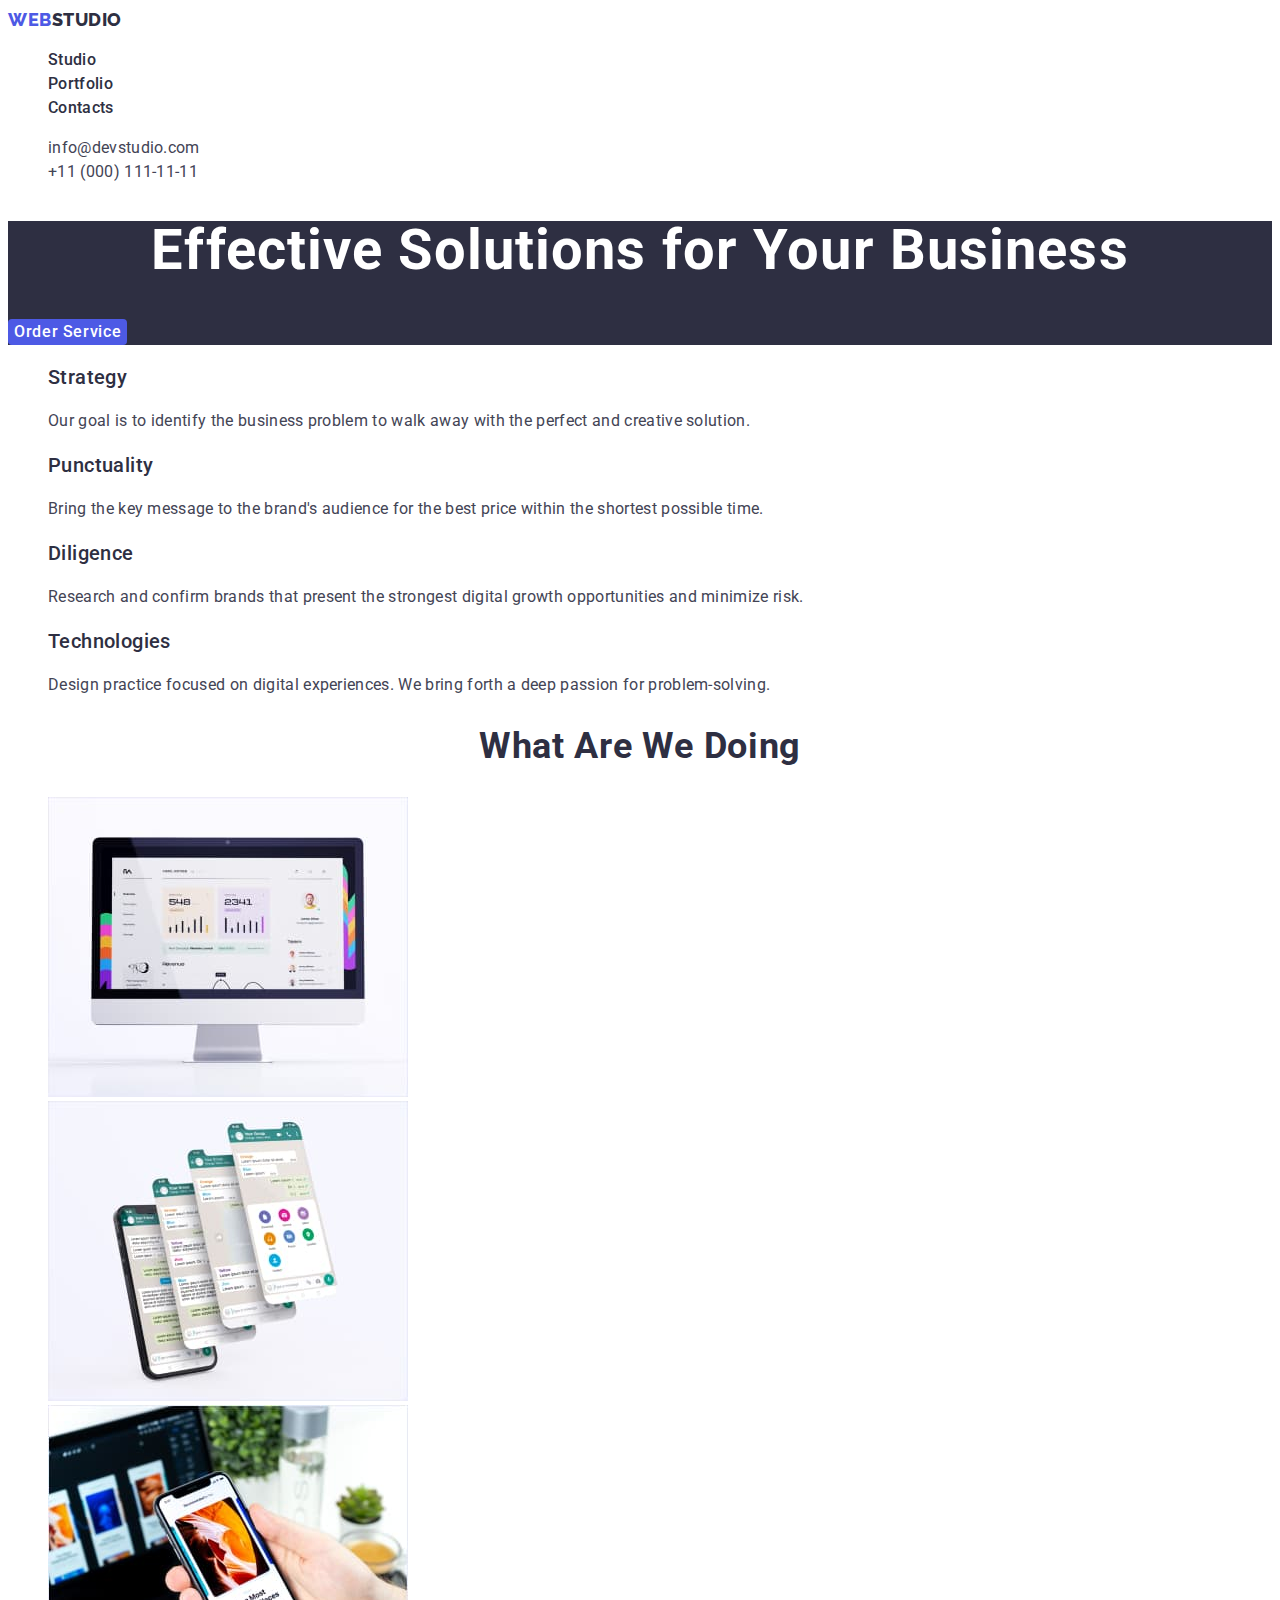
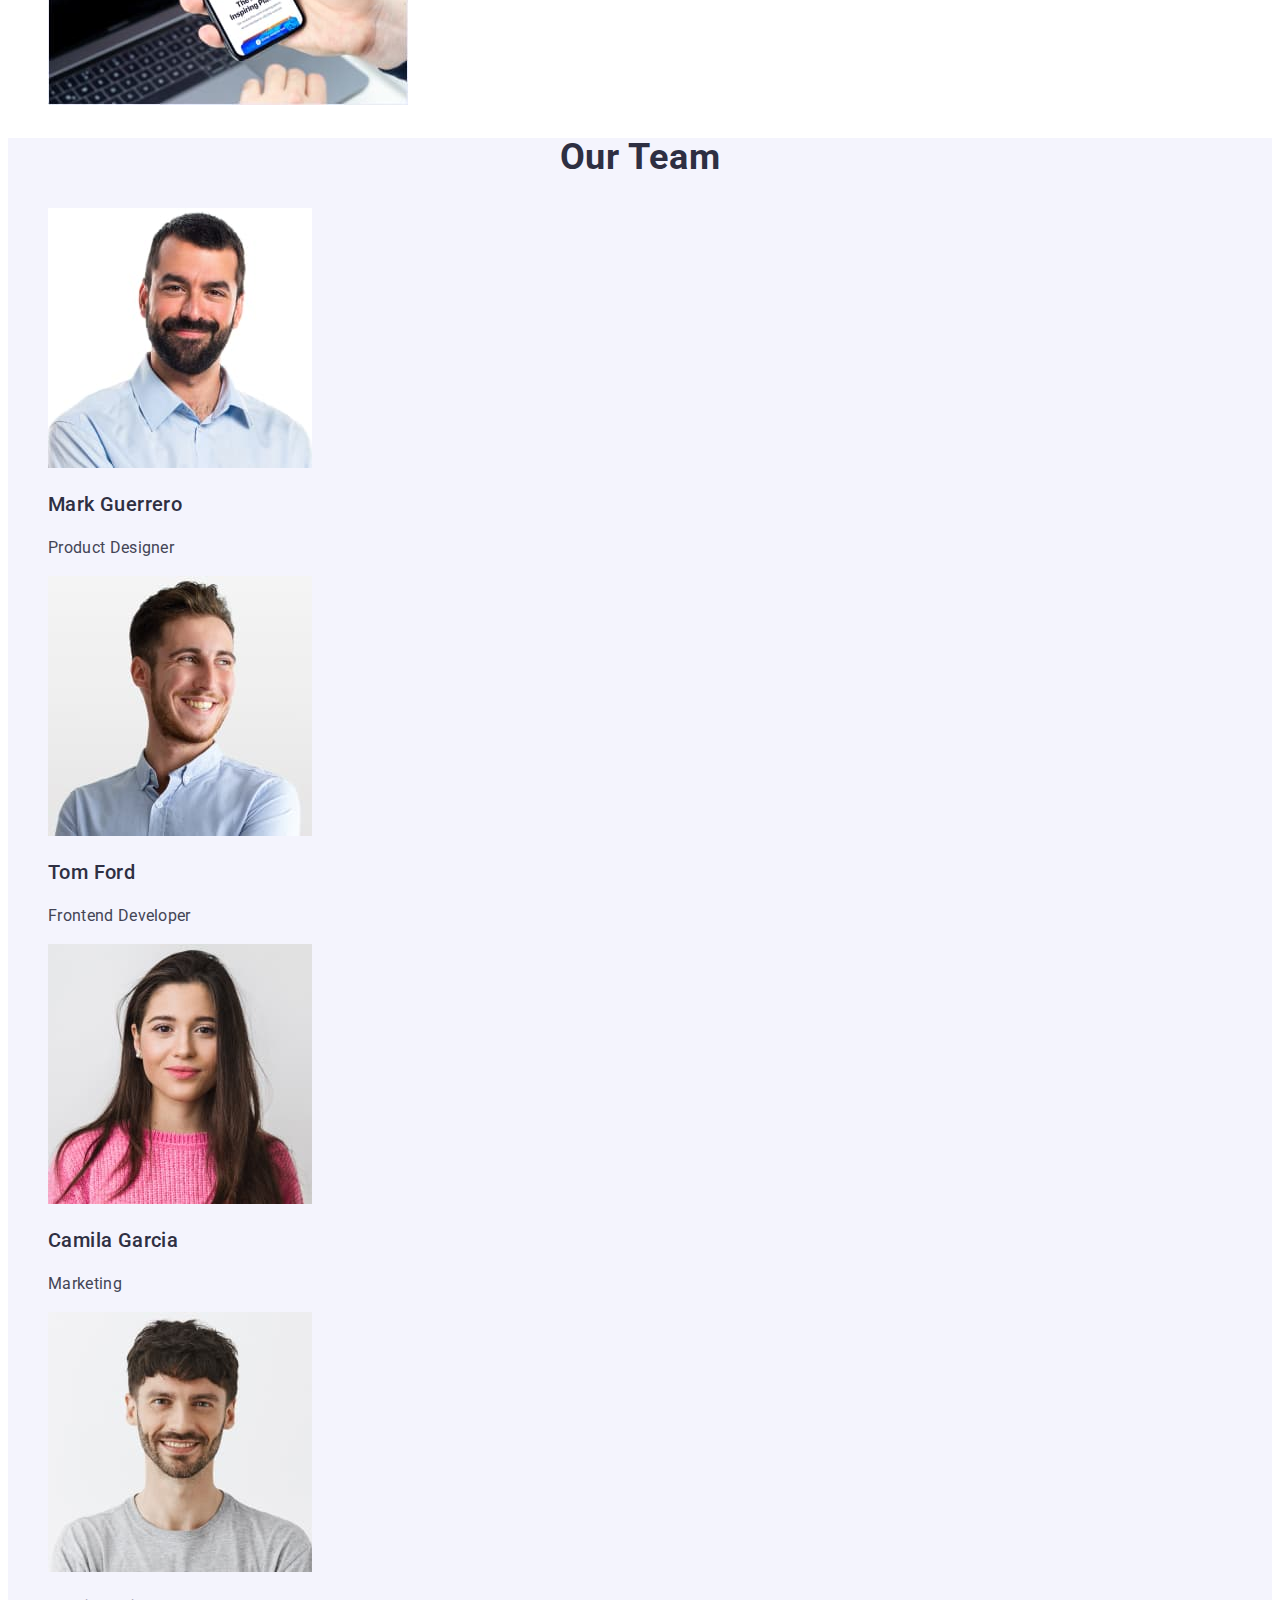
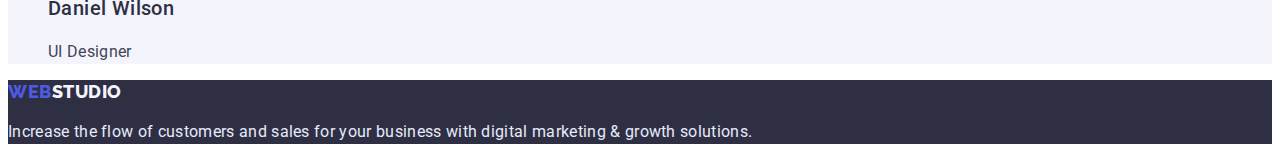
<file: index.html>
<!DOCTYPE html>

<html lang="en">
  <head>
    <meta charset="UTF-8">
    <meta http-equiv="X-UA-Compatible" content="IE=edge">
    <meta name="viewport" content="width=device-width, initial-scale=1.0">
    <title>Web Studio</title>
    <meta name="description" content="Effective Solutions for Your Business">
    <link rel="preconnect" href="https://fonts.googleapis.com">
    <link rel="preconnect" href="https://fonts.gstatic.com" crossorigin>
    <link
      href="https://fonts.googleapis.com/css2?family=Raleway:wght@800&family=Roboto:wght@400;500;700;900&display=swap"
      rel="stylesheet">
    <link rel="stylesheet" href="./css/styles.css">
  </head>

  <body>
    <!-- =====##### *HEADER* #####===== -->
    <header class="header">
      <!-- The logo -->
      <a class="logo link" href="">Web<span class="logo-theme-light">Studio</span></a>

      <!-- Main navigation -->
      <nav>
        <ul class="list">
          <li><a class="menu-link link" href="">Studio</a></li>
          <li><a class="menu-link link" href="./portfolio.html">Portfolio</a></li>
          <li><a class="menu-link link" href="">Contacts</a></li>
        </ul>
      </nav>

      <!-- Contacts -->
      <address>
        <ul class="list">
          <li><a class="contact link" href="mailto:info@devstudio.com">info@devstudio.com</a></li>
          <li><a class="contact link" href="tel:+11(000)111-11-11"> +11 (000) 111-11-11</a></li>
        </ul>
      </address>
    </header>

    <!-- =====##### *MAIN* #####===== -->
    <main>
      <!-- Hero-image section -->
      <section class="hero">
        <h1 class="hero-title">Effective Solutions for Your Business</h1>
        <button class="hero-button" type="button">Order Service</button>
      </section>

      <!-- Section 1 (Оur features/Principles of work) -->
      <section class="section">
        <h2 hidden>Our Features</h2>
        <ul class="list">
          <li>
            <h3 class="title">Strategy</h3>
            <p class="text">
              Our goal is to identify the business problem to walk away with the perfect and
              creative solution.
            </p>
          </li>
          <li>
            <h3 class="title">Punctuality</h3>
            <p class="text">
              Bring the key message to the brand's audience for the best price within the shortest
              possible time.
            </p>
          </li>
          <li>
            <h3 class="title">Diligence</h3>
            <p class="text">
              Research and confirm brands that present the strongest digital growth opportunities
              and minimize risk.
            </p>
          </li>
          <li>
            <h3 class="title">Technologies</h3>
            <p class="text">
              Design practice focused on digital experiences. We bring forth a deep passion for
              problem-solving.
            </p>
          </li>
        </ul>
      </section>

      <!-- Section 2 (What are we doing/Company activities definition) -->
      <section class="section">
        <h2 class="subtitle">What are we doing</h2>
        <ul class="list">
          <li>
            <img
              src="./images/what-are-we-doing/img-1.jpg"
              alt="a computer monitor"
              width="360"
              height="300">
          </li>
          <li>
            <img
              src="./images/what-are-we-doing/img-2.jpg"
              alt="the types of phones screens"
              width="360"
              height="300">
          </li>
          <li>
            <img
              src="./images/what-are-we-doing/img-3.jpg"
              alt="phone with colorful screen"
              width="360"
              height="300">
          </li>
        </ul>
      </section>

      <!-- Section 3 (Our team) -->
      <section class="team-section">
        <h2 class="subtitle">Our Team</h2>
        <ul class="list">
          <li>
            <img
              src="./images/our-team/img1-mark-guerrero.jpg"
              alt="Photo of Mark Guerrero"
              width="264"
              height="260">
            <h3 class="title">Mark Guerrero</h3>
            <p class="text">Product Designer</p>
          </li>
          <li>
            <img
              src="./images/our-team/img2-tom-ford.jpg"
              alt="Photo of Tom Ford"
              width="264"
              height="260">
            <h3 class="title">Tom Ford</h3>
            <p class="text">Frontend Developer</p>
          </li>
          <li>
            <img
              src="./images/our-team/img3-camila-garcia.jpg"
              alt="Photo of Camila Garcia"
              width="264"
              height="260">
            <h3 class="title">Camila Garcia</h3>
            <p class="text">Marketing</p>
          </li>
          <li>
            <img
              src="./images/our-team/img4-daniel-wilson.jpg"
              alt="Photo of Daniel Wilson"
              width="264"
              height="260">
            <h3 class="title">Daniel Wilson</h3>
            <p class="text">UI Designer</p>
          </li>
        </ul>
      </section>
    </main>

    <!-- =====##### *FOOTER* #####===== -->
    <footer class="footer">
      <a class="logo link" href="">Web<span class="logo-theme-dark">Studio</span></a>
      <p class="footer-text">
        Increase the flow of customers and sales for your business with digital marketing & growth
        solutions.
      </p>
    </footer>
  </body>
</html>
</file>
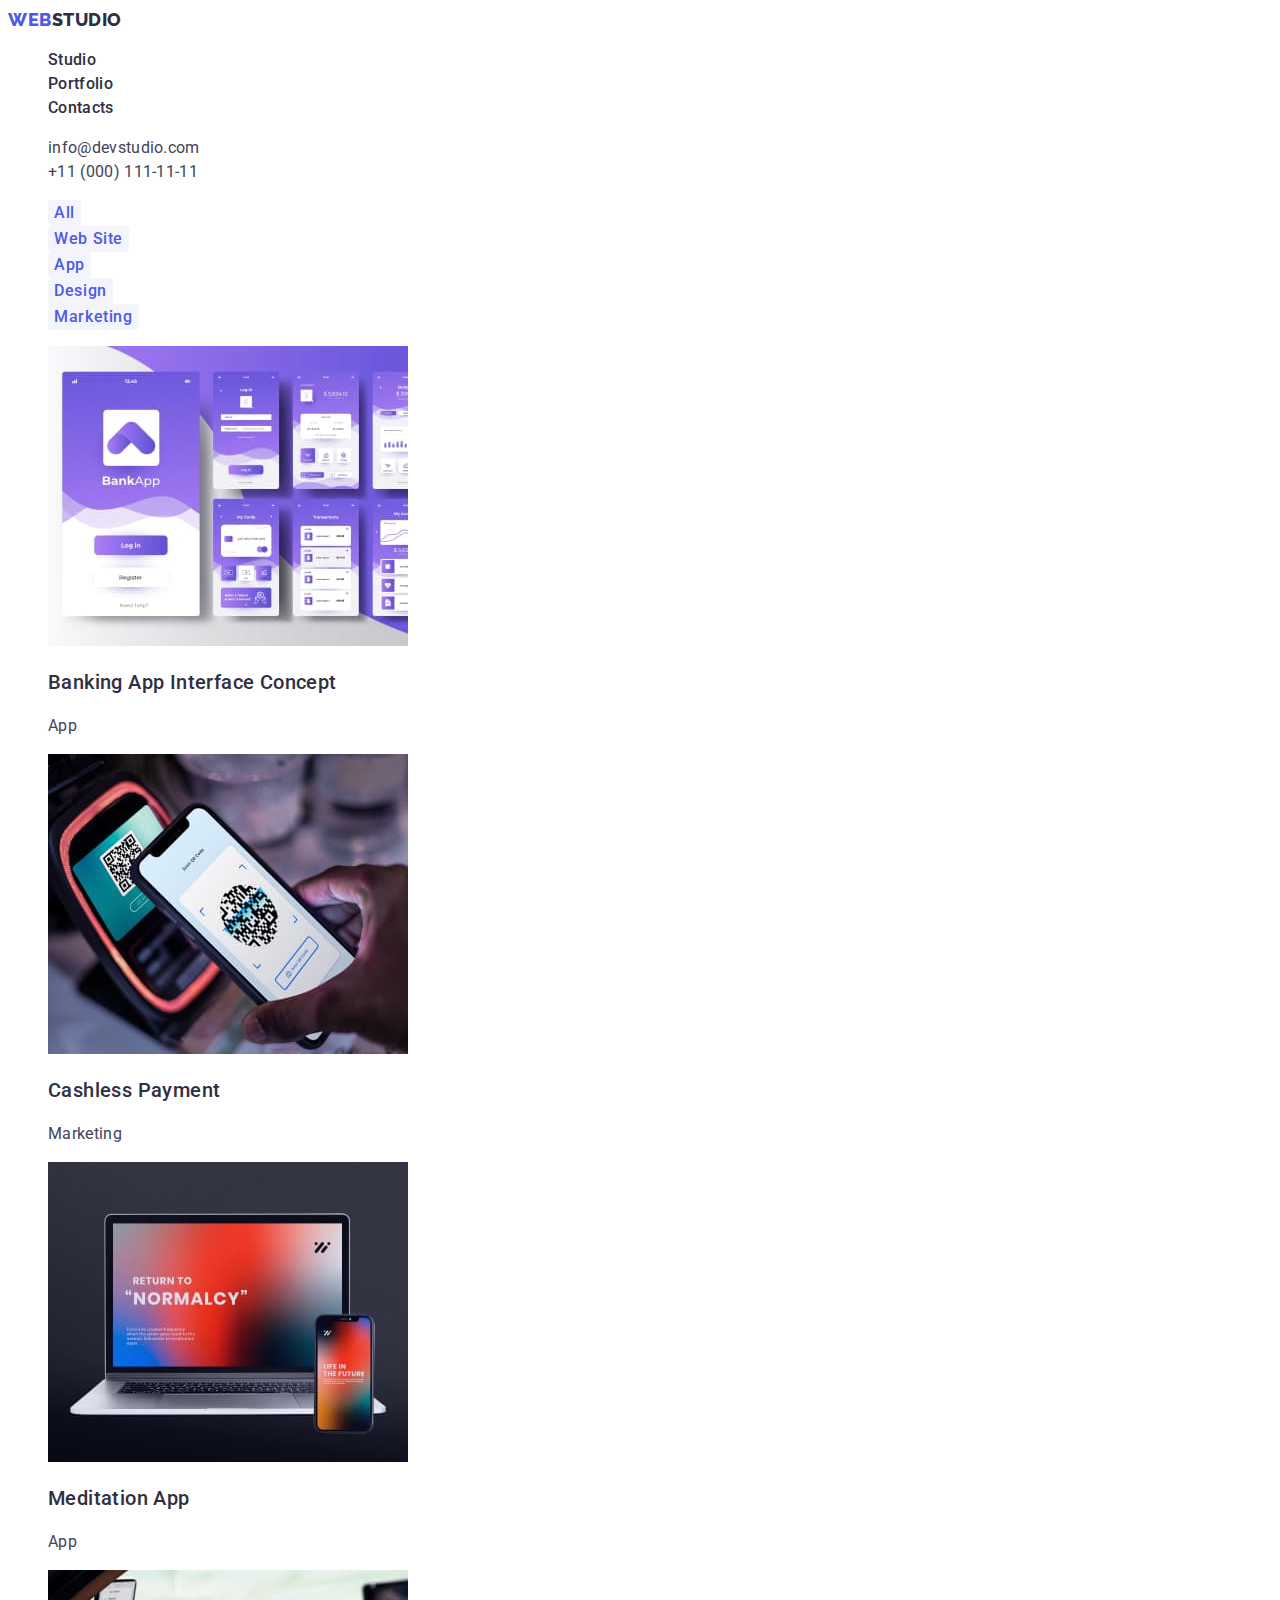
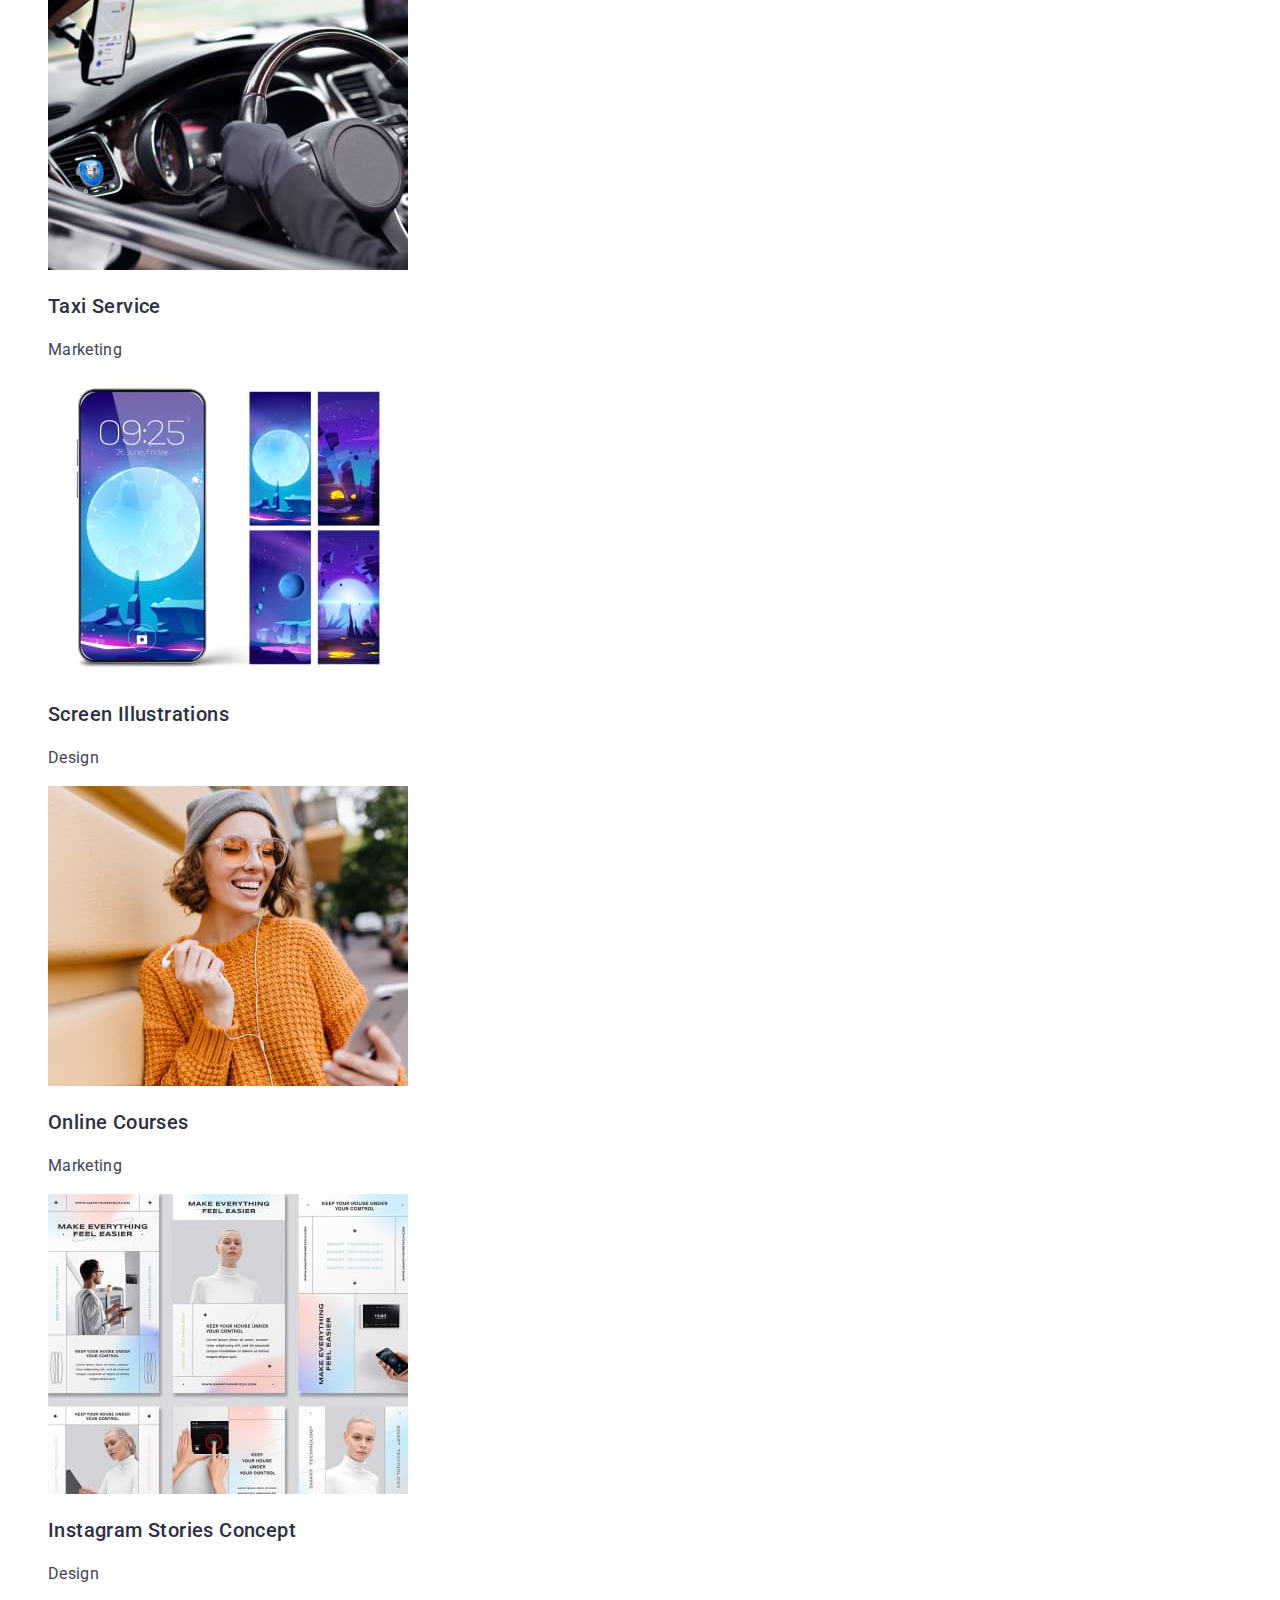
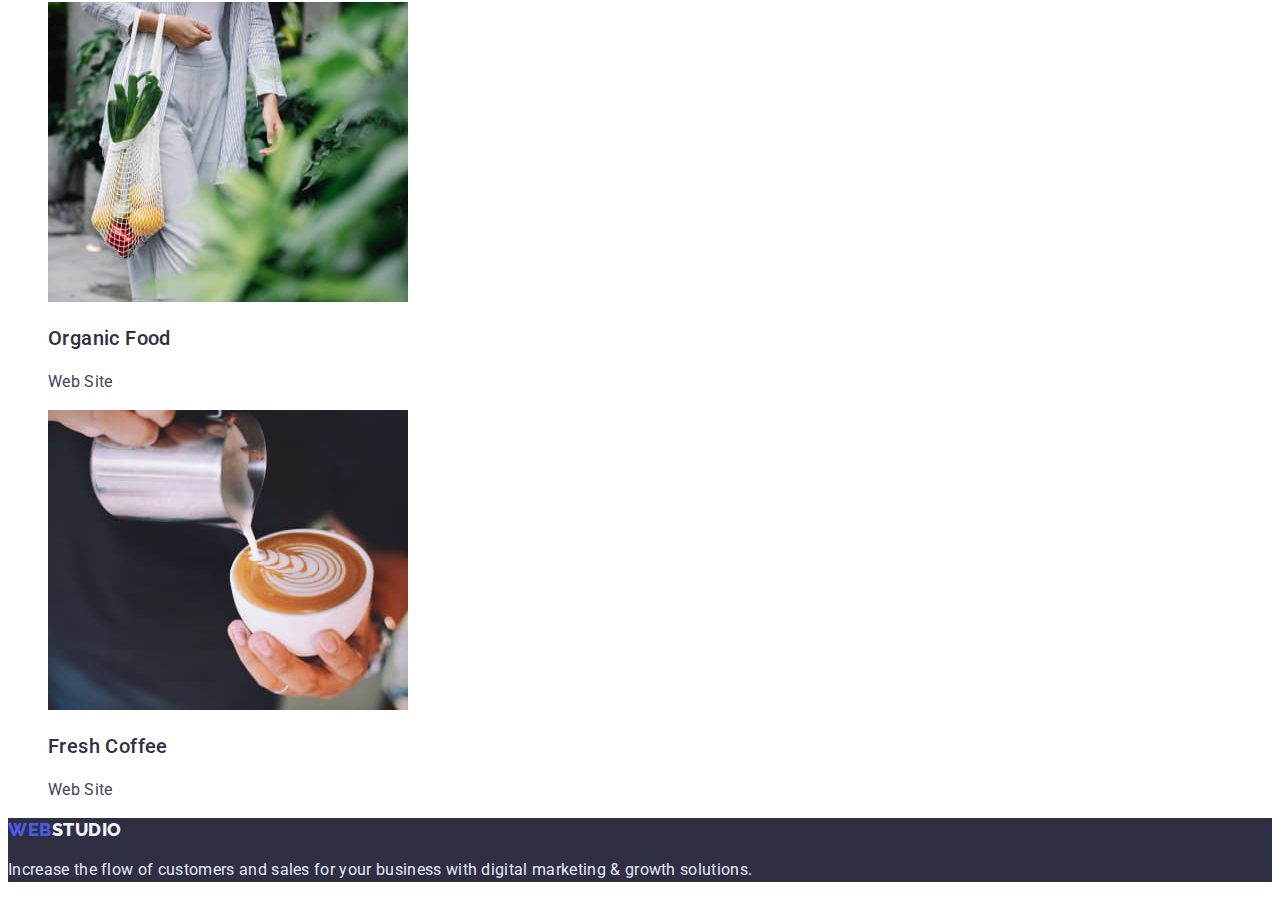
<file: portfolio.html>
<!DOCTYPE html>

<html lang="en">
  <head>
    <meta charset="UTF-8">
    <meta http-equiv="X-UA-Compatible" content="IE=edge">
    <meta name="viewport" content="width=device-width, initial-scale=1.0">
    <title>Portfolio</title>
    <link rel="preconnect" href="https://fonts.googleapis.com">
    <link rel="preconnect" href="https://fonts.gstatic.com" crossorigin>
    <link
      href="https://fonts.googleapis.com/css2?family=Raleway:wght@800&family=Roboto:wght@400;500;700;900&display=swap"
      rel="stylesheet">

    <link rel="stylesheet" href="./css/styles.css">
  </head>

  <body>
    <!-- =====##### *HEADER* #####===== -->
    <header class="header">
      <!-- The logo -->
      <a class="logo link" href="">Web<span class="logo-theme-light">Studio</span></a>

      <!-- Main navigation -->
      <nav>
        <ul class="list">
          <li><a class="menu-link link" href="./index.html">Studio</a></li>
          <li><a class="menu-link link" href="">Portfolio</a></li>
          <li><a class="menu-link link" href="">Contacts</a></li>
        </ul>
      </nav>

      <!-- Contacts -->
      <address>
        <ul class="list">
          <li><a class="contact link" href="mailto:info@devstudio.com"> info@devstudio.com</a></li>
          <li><a class="contact link" href="tel:+11(000)111-11-11"> +11 (000) 111-11-11</a></li>
        </ul>
      </address>
    </header>

    <!-- =====##### *MAIN* #####===== -->
    <main>
      <section class="section">
        <h1 hidden>Portfolio</h1>

        <!--Filters-->
        <h2 hidden>Filters</h2>
        <ul class="list">
          <li><button class="filter-button" type="button">All</button></li>
          <li><button class="filter-button" type="button">Web Site</button></li>
          <li><button class="filter-button" type="button">App</button></li>
          <li><button class="filter-button" type="button">Design</button></li>
          <li><button class="filter-button" type="button">Marketing</button></li>
        </ul>

        <!--Section 2 (Examples of content)-->
        <h2 hidden>Card Content</h2>
        <ul class="list">
          <li>
            <img
              src="./images/pirtfolio-card-content/img-1.jpg"
              alt="example of banking app design"
              width="360"
              height="300">
            <h3 class="title">Banking App Interface Concept</h3>
            <p class="text">App</p>
          </li>
          <li>
            <img
              src="./images/pirtfolio-card-content/img-2.jpg"
              alt="mobile type of cashless payments and digital wallets"
              width="360"
              height="300">
            <h3 class="title">Cashless Payment</h3>
            <p class="text">Marketing</p>
          </li>
          <li>
            <img
              src="./images/pirtfolio-card-content/img-3.jpg"
              alt="example of meditation app design for laptops and mobile phones"
              width="360"
              height="300">
            <h3 class="title">Meditation App</h3>
            <p class="text">App</p>
          </li>
          <li>
            <img
              src="./images/pirtfolio-card-content/img-4.jpg"
              alt="the driver holds the steering wheel of the car"
              width="360"
              height="300">
            <h3 class="title">Taxi Service</h3>
            <p class="text">Marketing</p>
          </li>
          <li>
            <img
              src="./images/pirtfolio-card-content/img-5.jpg"
              alt="examples of animated phone wallpapers"
              width="360"
              height="300">
            <h3 class="title">Screen Illustrations</h3>
            <p class="text">Design</p>
          </li>
          <li>
            <img
              src="./images/pirtfolio-card-content/img-6.jpg"
              alt="smiling girl whith mobile phone"
              width="360"
              height="300">
            <h3 class="title">Online Courses</h3>
            <p class="text">Marketing</p>
          </li>
          <li>
            <img
              src="./images/pirtfolio-card-content/img-7.jpg"
              alt="examples of insanely creative instagram stories"
              width="360"
              height="300">
            <h3 class="title">Instagram Stories Concept</h3>
            <p class="text">Design</p>
          </li>
          <li>
            <img
              src="./images/pirtfolio-card-content/img-8.jpg"
              alt="a woman is carrying a bag with vegetables"
              width="360"
              height="300">
            <h3 class="title">Organic Food</h3>
            <p class="text">Web Site</p>
          </li>
          <li>
            <img
              src="./images/pirtfolio-card-content/img-9.jpg"
              alt="barista makes coffee with milk"
              width="360"
              height="300">
            <h3 class="title">Fresh Coffee</h3>
            <p class="text">Web Site</p>
          </li>
        </ul>
      </section>
    </main>

    <!-- =====##### *FOOTER* #####===== -->
    <footer class="footer">
      <a class="logo link" href="">Web<span class="logo-theme-dark">Studio</span></a>
      <p class="footer-text">
        Increase the flow of customers and sales for your business with digital marketing & growth
        solutions.
      </p>
    </footer>
  </body>
</html>
</file>
<file: css/styles.css>
/* =====##### *CSS-змінні* #####===== */

:root {
  /* === Selection Colors === */
  --color-iris: #4d5ae5;
  --color-ocean: #404bbf;
  --color-navy-blue: #2e2f42;
  --color-slate: #434455;
  --color-cornflower: #e7e9fc;
  --color-cloud: #f4f4fd;
  --color-white: #ffffff;
  --color-black: #000000;

  /* === Fonts === */
  --primary-font: 'Roboto', sans-serif;
  --secondary-font: 'Raleway', sans-serif;

  /* === Text Colors === */
  --primary-text-color: #2e2f42;
  --secondary-text-color: #434455;
  --footer-text-color: #e7e9fc;

  /* === Background Colors ===*/
  --background-light-color: #ffffff;
  --backgraund-grey-color: #f4f4fd;
  --backgraund-dark-color: #2e2f42;
}

/* Скидання дефолтних стилів від браузера */

.list {
  list-style: none;
}

.link {
  text-decoration: none;
}

body {
  font-family: var(--primary-font);
  color: var(--primary-text-color);
}

/* =====##### *HEADER* #####===== */

.header {
  background-color: var(--background-light-color);
}

/* -- The logo -- */

.logo {
  font-family: var(--secondary-font);
  font-weight: 800;
  font-size: 18px;
  line-height: 1.33;
  letter-spacing: 0.03em;
  text-transform: uppercase;
  color: var(--color-iris);
}
.logo-theme-light {
  color: var(--color-navy-blue);
}
.logo-theme-dark {
  color: var(--color-cloud);
}

/* -- Main navigation -- */

.menu-link {
  font-weight: 500;
  font-size: 16px;
  line-height: 1.5;
  letter-spacing: 0.02em;
  color: var(--color-navy-blue);
}
.menu-link:hover,
.menu-link:focus {
  color: var(--color-ocean);
}

/* -- Contacts -- */

.contact {
  font-style: normal;
  font-size: 16px;
  line-height: 1.5;
  letter-spacing: 0.02em;
  color: var(--color-slate);
}
.contact:hover,
.contact:focus {
  color: var(--color-ocean);
}

/* =====##### *MAIN* #####===== */

/* -- Hero-image section -- */

.hero {
  background-color: var(--backgraund-dark-color);
}

.hero-title {
  font-size: 56px;
  line-height: 1.07;
  text-align: center;
  letter-spacing: 0.02em;
  color: var(--color-white);
}

.hero-button {
  font-family: var(--primary-font);
  font-weight: 500;
  font-size: 16px;
  line-height: 1.5;
  letter-spacing: 0.04em;
  color: var(--color-white);
  background-color: var(--color-iris);

  border: none;
  border-radius: 4px;
  cursor: pointer;
}
.hero-button:hover,
.hero-button:focus {
  background-color: var(--color-ocean);
}

/* -- Sections -- */

.section {
  background-color: var(--background-light-color);
}

.team-section {
  background-color: var(--backgraund-grey-color);
}

.filter-button {
  font-family: var(--primary-font);
  font-weight: 500;
  font-size: 16px;
  line-height: 1.5;
  letter-spacing: 0.04em;
  color: var(--color-iris);
  background-color: var(--color-cloud);

  border: none;
  border-radius: 4px;
  cursor: pointer;
}
.filter-button:hover,
.filter-button:focus {
  color: var(--color-white);
  background-color: var(--color-ocean);
}

.subtitle {
  font-size: 36px;
  line-height: 1.11;
  text-align: center;
  letter-spacing: 0.02em;
  text-transform: capitalize;
}

.title {
  font-weight: 500;
  font-size: 20px;
  line-height: 1.2;
  letter-spacing: 0.02em;
}

.text {
  font-size: 16px;
  line-height: 1.5;
  letter-spacing: 0.02em;
  color: var(--secondary-text-color);
}

/* =====##### *FOOTER* #####===== */

.footer {
  background-color: var(--backgraund-dark-color);
}

.footer-text {
  font-size: 16px;
  line-height: 1.5;
  letter-spacing: 0.02em;
  color: var(--footer-text-color);
}
</file>
